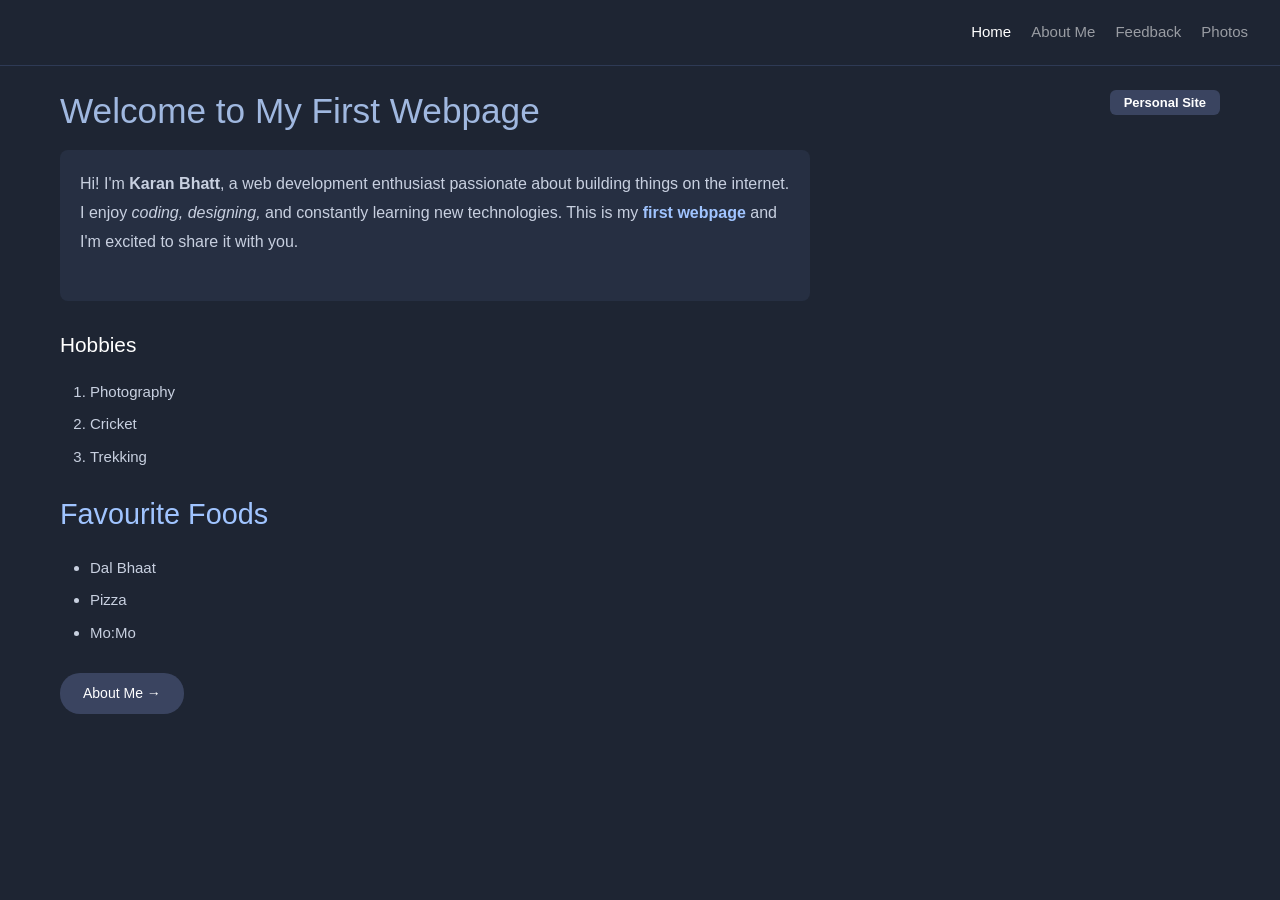
<file: Assignments/index.html>
<!DOCTYPE html>
<html lang="en">
<head>
  <meta charset="UTF-8" />
  <meta name="viewport" content="width=device-width, initial-scale=1.0"/>
  <title>Welcome to My First Webpage</title>

  <link rel="stylesheet" href="https://cdn.jsdelivr.net/npm/bootstrap@5.3.3/dist/css/bootstrap.min.css" />
  <link rel="stylesheet" href="style.css" />

  <style>
    .intro-div p {
      color: #c8d0e0;
    }
  </style>
</head>
<body>

  <nav class="navbar navbar-expand-lg navbar-dark fixed-top" style="background-color: #1e2533; border-bottom: 1px solid #2e3a55;">
    <div class="container-fluid px-4">
      <button class="navbar-toggler" type="button" data-bs-toggle="collapse" data-bs-target="#navMenu">
        <span class="navbar-toggler-icon"></span>
      </button>
      <div class="collapse navbar-collapse justify-content-end" id="navMenu">
        <ul class="navbar-nav gap-1">
          <li class="nav-item"><a class="nav-link active" href="index.html">Home</a></li>
          <li class="nav-item"><a class="nav-link" href="about.html">About Me</a></li>
          <li class="nav-item"><a class="nav-link" href="feedback.html">Feedback</a></li>
          <li class="nav-item"><a class="nav-link" href="photos.html">Photos</a></li>
        </ul>
      </div>
    </div>
  </nav>

  <div class="main-content">

    <div class="badge">Personal Site</div>

    <h1 id="main-heading">Welcome to My First Webpage</h1>

    <div class="intro-div">
      <p>
        Hi! I'm <strong>Karan Bhatt</strong>, a web development enthusiast
        passionate about building things on the internet. I enjoy
        <em>coding, designing,</em> and constantly learning new technologies.
        This is my <span class="highlight">first webpage</span> and I'm
        excited to share it with you.
      </p>
    </div>

    <h2 class="sticky-heading">Hobbies</h2>
    <ol>
      <li>Photography</li>
      <li>Cricket</li>
      <li>Trekking</li>
    </ol>

    <h2 style="color: #a0c4ff;">Favourite Foods</h2>
    <ul>
      <li>Dal Bhaat</li>
      <li>Pizza</li>
      <li>Mo:Mo</li>
    </ul>

    <a href="about.html" class="btn">About Me →</a>

  </div>

  <script src="https://cdn.jsdelivr.net/npm/bootstrap@5.3.3/dist/js/bootstrap.bundle.min.js"></script>
</body>
</html>
</file>
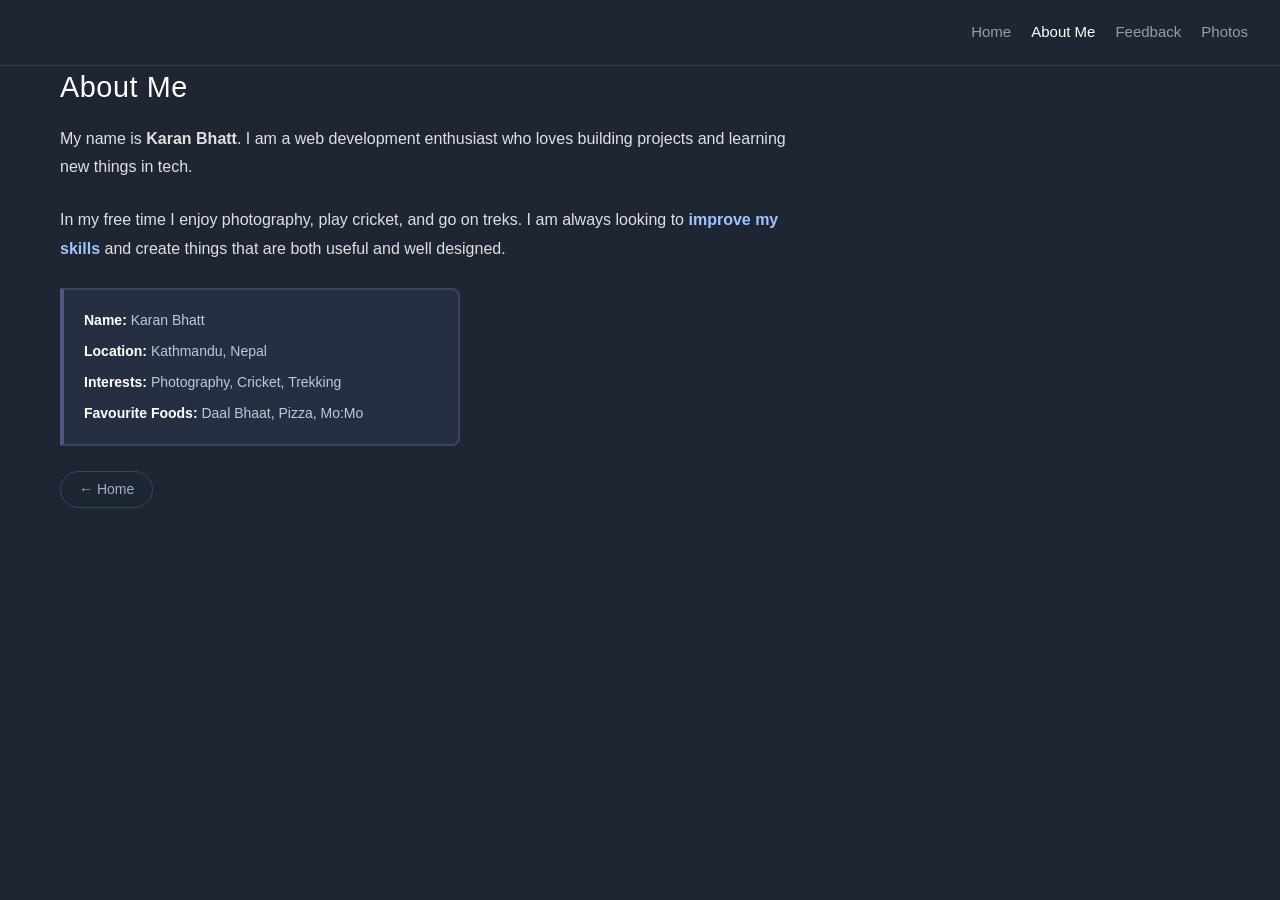
<file: Assignments/about.html>
<!DOCTYPE html>
<html lang="en">
<head>
  <meta charset="UTF-8" />
  <meta name="viewport" content="width=device-width, initial-scale=1.0"/>
  <title>About Me</title>

  <link rel="stylesheet" href="https://cdn.jsdelivr.net/npm/bootstrap@5.3.3/dist/css/bootstrap.min.css" />
  <link rel="stylesheet" href="style.css" />

  <style>
    h2 {
      letter-spacing: 0.02em;
    }
  </style>
</head>
<body>

  <nav class="navbar navbar-expand-lg navbar-dark fixed-top" style="background-color: #1e2533; border-bottom: 1px solid #2e3a55;">
    <div class="container-fluid px-4">
      <button class="navbar-toggler" type="button" data-bs-toggle="collapse" data-bs-target="#navMenu">
        <span class="navbar-toggler-icon"></span>
      </button>
      <div class="collapse navbar-collapse justify-content-end" id="navMenu">
        <ul class="navbar-nav gap-1">
          <li class="nav-item"><a class="nav-link" href="index.html">Home</a></li>
          <li class="nav-item"><a class="nav-link active" href="about.html">About Me</a></li>
          <li class="nav-item"><a class="nav-link" href="feedback.html">Feedback</a></li>
          <li class="nav-item"><a class="nav-link" href="photos.html">Photos</a></li>
        </ul>
      </div>
    </div>
  </nav>

  <h2>About Me</h2>

  <p>
    My name is <strong>Karan Bhatt</strong>. I am a web development enthusiast
    who loves building projects and learning new things in tech.
  </p>

  <p>
    In my free time I enjoy photography, play cricket, and go on treks.
    I am always looking to <span class="highlight">improve my skills</span>
    and create things that are both useful and well designed.
  </p>

  <div class="info-box" style="border-left: 4px solid #4a5a80;">
    <span><strong>Name:</strong> Karan Bhatt</span>
    <span><strong>Location:</strong> Kathmandu, Nepal</span>
    <span><strong>Interests:</strong> Photography, Cricket, Trekking</span>
    <span><strong>Favourite Foods:</strong> Daal Bhaat, Pizza, Mo:Mo</span>
  </div>

  <a href="index.html" class="back">← Home</a>

  <script src="https://cdn.jsdelivr.net/npm/bootstrap@5.3.3/dist/js/bootstrap.bundle.min.js"></script>
</body>
</html>
</file>
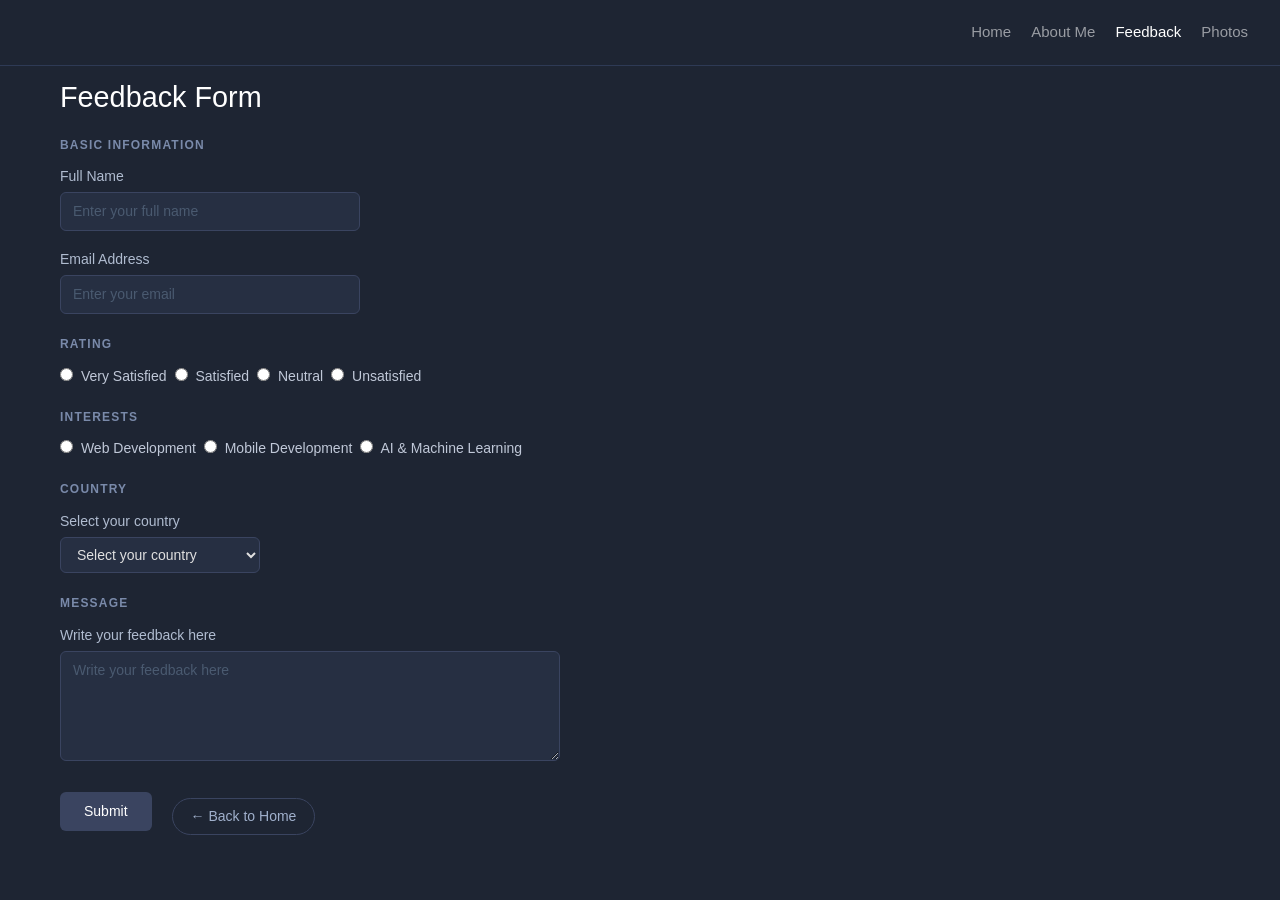
<file: Assignments/feedback.html>
<!DOCTYPE html>
<html lang="en">
<head>
  <meta charset="UTF-8" />
  <meta name="viewport" content="width=device-width, initial-scale=1.0"/>
  <title>Feedback</title>

  <link rel="stylesheet" href="https://cdn.jsdelivr.net/npm/bootstrap@5.3.3/dist/css/bootstrap.min.css" />
  <link rel="stylesheet" href="style.css" />

  <style>
    .section-title {
      letter-spacing: 0.1em;
    }
  </style>
</head>
<body>

  <nav class="navbar navbar-expand-lg navbar-dark fixed-top" style="background-color: #1e2533; border-bottom: 1px solid #2e3a55;">
    <div class="container-fluid px-4">
      <button class="navbar-toggler" type="button" data-bs-toggle="collapse" data-bs-target="#navMenu">
        <span class="navbar-toggler-icon"></span>
      </button>
      <div class="collapse navbar-collapse justify-content-end" id="navMenu">
        <ul class="navbar-nav gap-1">
          <li class="nav-item"><a class="nav-link" href="index.html">Home</a></li>
          <li class="nav-item"><a class="nav-link" href="about.html">About Me</a></li>
          <li class="nav-item"><a class="nav-link active" href="feedback.html">Feedback</a></li>
          <li class="nav-item"><a class="nav-link" href="photos.html">Photos</a></li>
        </ul>
      </div>
    </div>
  </nav>

  <h2 style="margin-top: 10px;">Feedback Form</h2>

  <form action="#" method="post">

    <p class="section-title">Basic Information</p>

    <div class="field">
      <label for="fullName">Full Name</label>
      <input type="text" id="fullName" name="fullName"
        placeholder="Enter your full name"
        required minlength="3" maxlength="80" />
    </div>

    <div class="field">
      <label for="email">Email Address</label>
      <input type="email" id="email" name="email"
        placeholder="Enter your email"
        required />
    </div>

    <p class="section-title">Rating</p>

    <div class="options">
      <label><input type="radio" name="rating" value="very-satisfied" required /> Very Satisfied</label>
      <label><input type="radio" name="rating" value="satisfied" /> Satisfied</label>
      <label><input type="radio" name="rating" value="neutral" /> Neutral</label>
      <label><input type="radio" name="rating" value="unsatisfied" /> Unsatisfied</label>
    </div>

    <p class="section-title">Interests</p>

    <div class="options">
      <label><input type="radio" name="interests" value="web" /> Web Development</label>
      <label><input type="radio" name="interests" value="mobile" /> Mobile Development</label>
      <label><input type="radio" name="interests" value="ai" /> AI & Machine Learning</label>
    </div>

    <p class="section-title">Country</p>

    <div class="field">
      <label for="country">Select your country</label>
      <select id="country" name="country" required>
        <option value="" disabled selected>Select your country</option>
        <option value="np">Nepal</option>
        <option value="in">India</option>
        <option value="us">United States</option>
        <option value="uk">United Kingdom</option>
      </select>
    </div>

    <p class="section-title">Message</p>

    <div class="field">
      <label for="message">Write your feedback here</label>
      <textarea id="message" name="message"
        placeholder="Write your feedback here"
        required minlength="20" maxlength="1000"></textarea>
    </div>

    <div class="submit-row">
      <input type="submit" value="Submit" />
      <a href="index.html" class="back">← Back to Home</a>
    </div>

  </form>

  <script src="https://cdn.jsdelivr.net/npm/bootstrap@5.3.3/dist/js/bootstrap.bundle.min.js"></script>
</body>
</html>
</file>
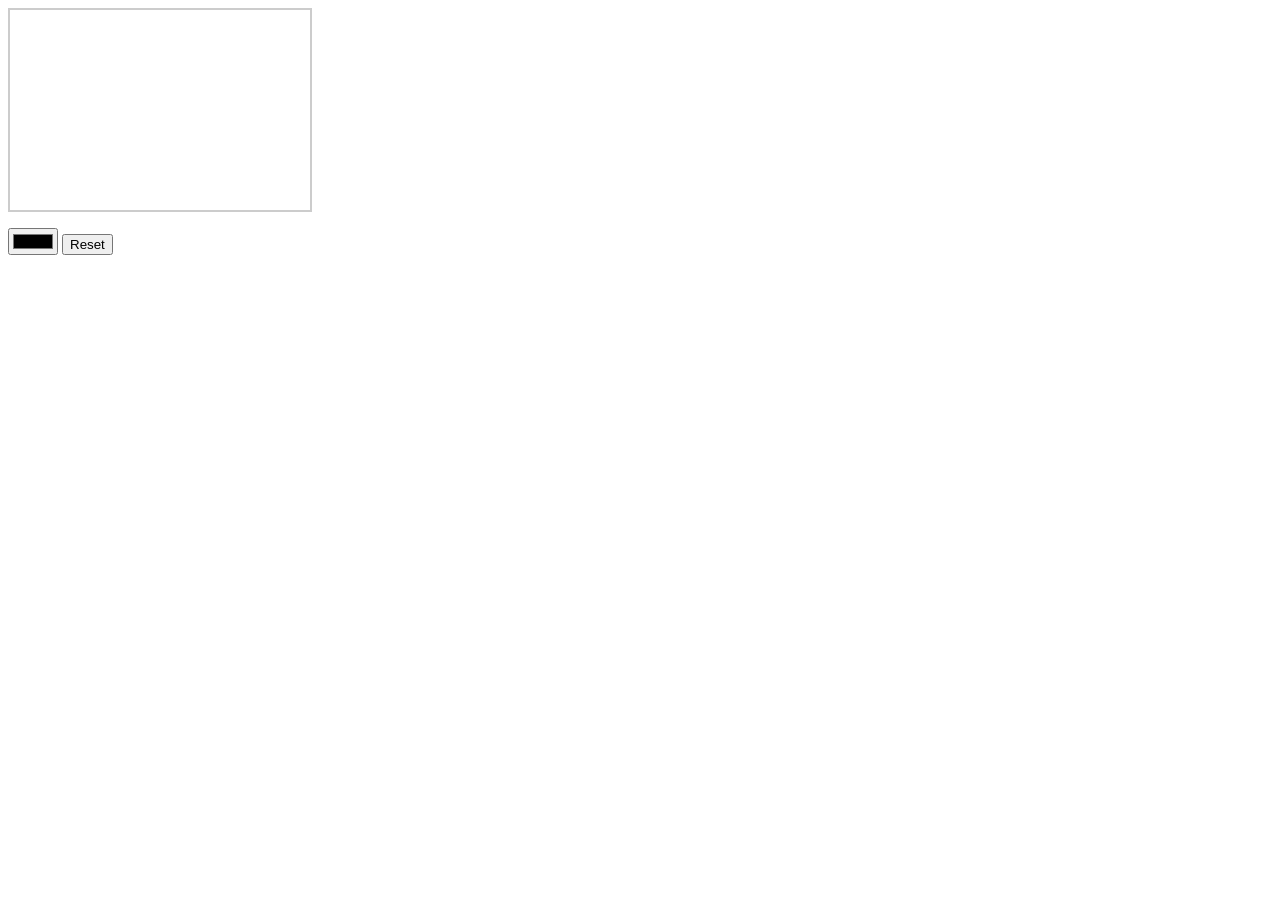
<file: Assignments/Assignment 2/colorChange.html>
<!DOCTYPE html>
<html lang="en">
<head>
  <meta charset="UTF-8">
  <title>Dynamic Color Changer</title>
  <style>
    #colorBox {
      width: 300px;
      height: 200px;
      background-color: #ffffff;
      border: 2px solid #ccc;
      transition: background-color 0.4s ease;
      margin-bottom: 16px;
    }
  </style>
</head>
<body>

  <div id="colorBox"></div>
  <input type="color" id="colorPicker">
  <button id="resetBtn">Reset</button>

  <script>
    const colorBox = document.getElementById("colorBox");
    const colorPicker = document.getElementById("colorPicker");
    const resetBtn = document.getElementById("resetBtn");

    const defaultColor = "#ffffff";

    colorPicker.addEventListener("input", function() {
      colorBox.style.backgroundColor = colorPicker.value;
    });

    resetBtn.addEventListener("click", function() {
      colorBox.style.backgroundColor = defaultColor;
      colorPicker.value = defaultColor;
    });
  </script>

</body>
</html>
</file>
<file: Assignments/style.css>
* {
  box-sizing: border-box;
  margin: 0;
  padding: 0;
}

body {
  background-color: #1e2533;
  color: #e0e0e0;
  font-family: "Segoe UI", sans-serif;
  padding: 20px 60px;
}

/* Bootstrap navbar used — custom nav styles removed */

h1,
h2 {
  color: #ffffff;
}

h1 {
  font-size: 2.2rem;
  margin-bottom: 18px;
}

h2 {
  font-size: 1.8rem;
  margin-bottom: 20px;
}

#main-heading {
  font-size: 2.2rem;
  color: #a0b8e0;
  margin-bottom: 18px;
}

p {
  font-size: 16px;
  line-height: 1.8;
  margin-bottom: 24px;
  max-width: 750px;
}

ol,
ul {
  padding-left: 30px;
  margin-bottom: 24px;
}

ol li,
ul li {
  padding: 5px 0;
  font-size: 15px;
  color: #c8d0e0;
}

a.btn {
  display: inline-block;
  background-color: #3a4460;
  color: #ffffff;
  text-decoration: none;
  padding: 9px 22px;
  border-radius: 20px;
  font-size: 14px;
  transition: background 0.2s;
}

a.btn:hover {
  background-color: #4a5a80;
}

a.back {
  display: inline-block;
  color: #a0b0cc;
  text-decoration: none;
  font-size: 14px;
  margin-top: 10px;
  padding: 7px 18px;
  border: 1px solid #3a4460;
  border-radius: 20px;
  transition: background 0.2s;
}

a.back:hover {
  background-color: #3a4460;
  color: #ffffff;
}

.info-box {
  background-color: #262f42;
  border-left: 4px solid #4a5a80;
  padding: 18px 22px;
  border-radius: 0 8px 8px 0;
  margin: 24px 0;
  display: flex;
  flex-direction: column;
  gap: 10px;
  width: 400px;
  padding: 20px;
  border: 2px solid #3a4460;
  margin: 15px 0;
}

.info-box span {
  font-size: 14px;
  color: #c0c8d8;
}

.info-box span strong {
  color: #ffffff;
}

.highlight {
  color: #a0c4ff;
  font-weight: 600;
}

.intro-div {
  background-color: #262f42;
  padding: 20px;
  border-radius: 8px;
  margin-bottom: 24px;
  max-width: 750px;
  text-align: left;
}

/* Bootstrap navbar handles fixed positioning */

body {
  padding-top: 70px;
}

.main-content {
  position: relative;
  padding-top: 20px;
}

.badge {
  position: absolute;
  top: 20px;
  right: 0;
  background-color: #3a4460;
  color: #ffffff;
  padding: 6px 14px;
  border-radius: 6px;
  font-size: 13px;
}

.sticky-heading {
  position: sticky;
  top: 80px;
  background-color: #1e2533;
  padding: 8px 0;
  font-size: 1.3rem;
  color: #ffffff;
  margin-bottom: 10px;
  margin-top: 10px;
}

label {
  font-size: 14px;
  color: #b0bcd0;
  display: block;
  margin-bottom: 5px;
}

input[type="text"],
input[type="email"],
select,
textarea {
  background-color: #262f42;
  border: 1px solid #3a4460;
  border-radius: 6px;
  color: #e0e0e0;
  font-family: "Segoe UI", sans-serif;
  font-size: 14px;
  padding: 8px 12px;
  outline: none;
  transition: border-color 0.2s;
}

input[type="text"],
input[type="email"] {
  width: 300px;
}

select {
  width: 200px;
}

input:focus,
select:focus,
textarea:focus {
  border-color: #6a88cc;
}

input::placeholder,
textarea::placeholder {
  color: #4a5a70;
}

textarea {
  width: 500px;
  resize: vertical;
  min-height: 110px;
}

select option {
  background-color: #262f42;
}

.field {
  margin-bottom: 18px;
}

.section-title {
  font-size: 12px;
  font-weight: 600;
  text-transform: uppercase;
  letter-spacing: 0.08em;
  color: #7a8aaa;
  margin-bottom: 10px;
  margin-top: 20px;
}

.options {
  display: flex;
  flex-wrap: wrap;
  gap: 8px;
  margin-bottom: 18px;
}

.options label {
  display: inline;
  font-size: 14px;
  color: #c0c8d8;
  cursor: pointer;
  margin-bottom: 0;
}

.options input {
  margin-right: 4px;
}

.submit-row {
  display: flex;
  align-items: center;
  gap: 20px;
  margin-top: 20px;
}

input[type="submit"] {
  background-color: #3a4460;
  color: #ffffff;
  border: none;
  padding: 9px 24px;
  border-radius: 6px;
  font-size: 14px;
  cursor: pointer;
  transition: background 0.2s;
}

input[type="submit"]:hover {
  background-color: #4a5a80;
}

/* ---- Photos Page ---- */
.photos-flex {
  display: flex;
  flex-wrap: wrap;
  gap: 12px;
  margin-bottom: 40px;
}

.photos-flex img {
  flex: 1 1 calc(25% - 12px);
  width: calc(25% - 12px);
  height: 200px;
  object-fit: cover;
  border-radius: 8px;
}

.photos-grid {
  display: grid;
  grid-template-columns: repeat(4, 1fr);
  gap: 12px;
  margin-bottom: 40px;
}

.photos-grid img {
  width: 100%;
  height: 200px;
  object-fit: cover;
  border-radius: 8px;
}

/* 769px – 1024px → 2 per row */
@media (max-width: 1024px) and (min-width: 769px) {
  .photos-flex img {
    flex: 1 1 calc(50% - 12px);
    width: calc(50% - 12px);
  }
  .photos-grid {
    grid-template-columns: repeat(2, 1fr);
  }
}

/* ≤ 768px → 1 per row */
@media (max-width: 768px) {
  .photos-flex img {
    flex: 1 1 100%;
    width: 100%;
  }
  .photos-grid {
    grid-template-columns: 1fr;
  }
}
</file>
